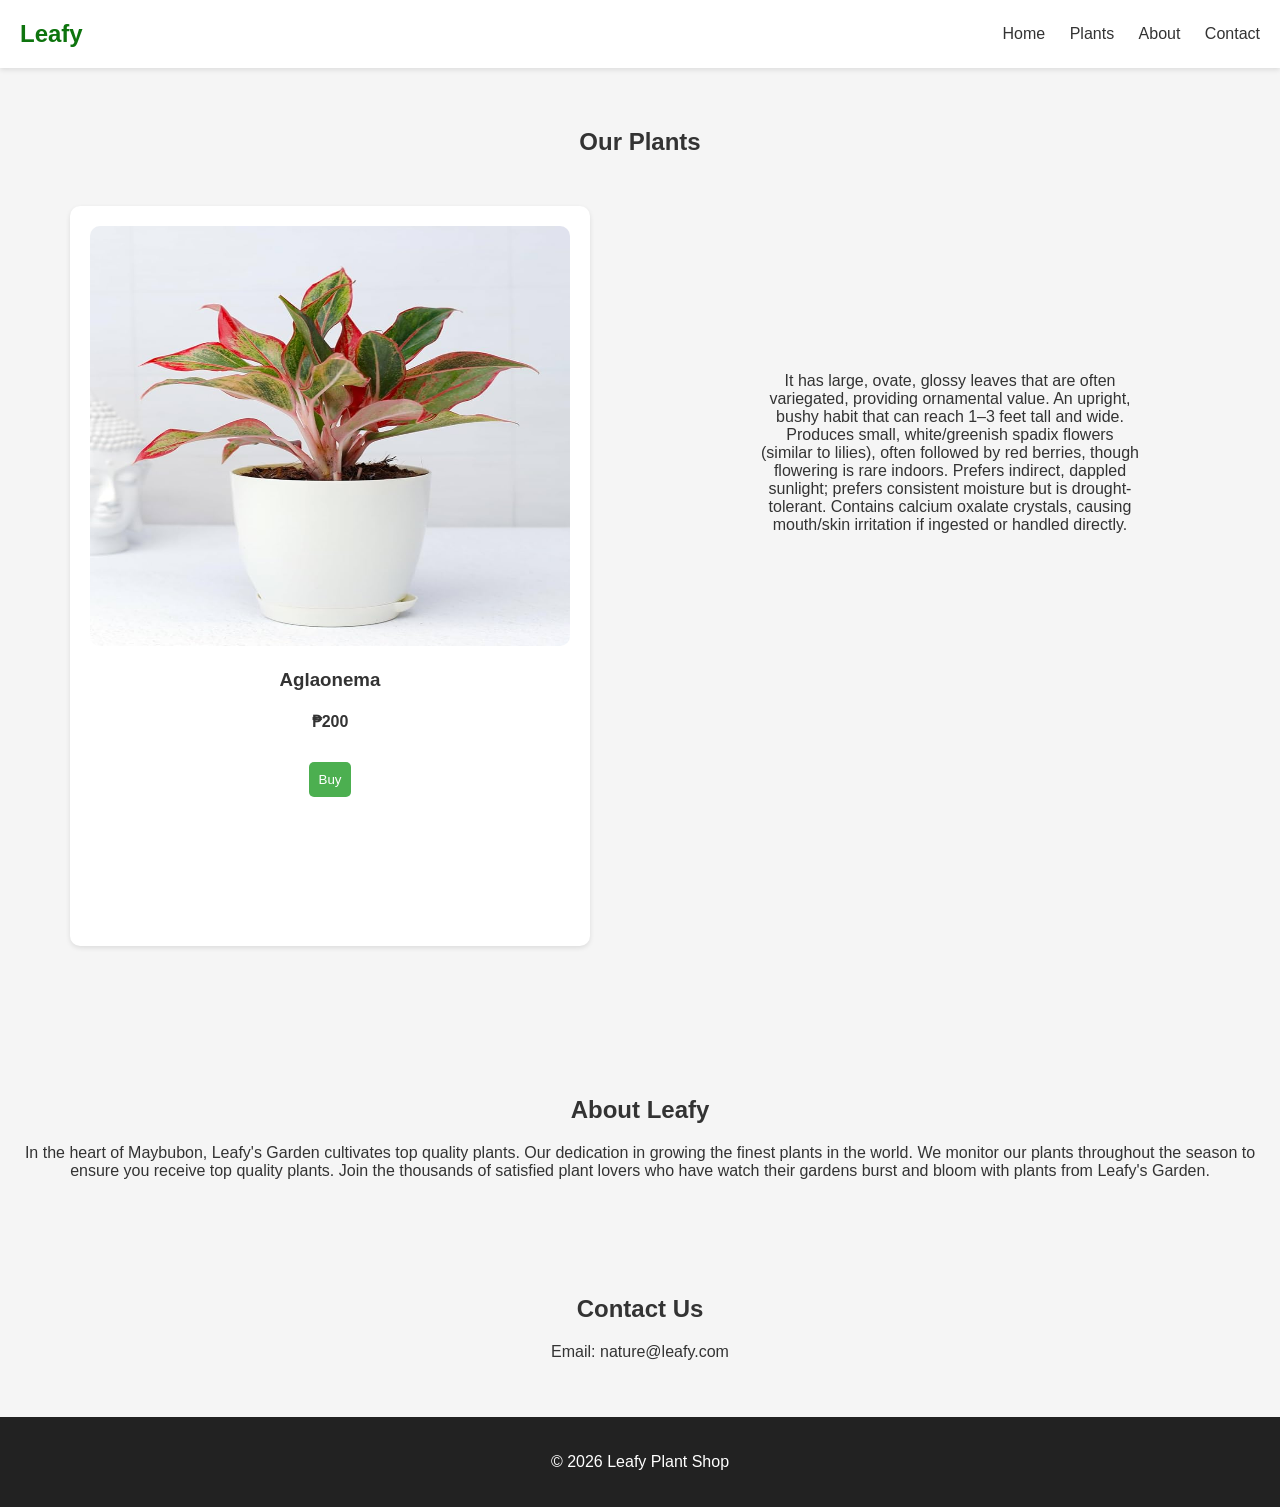
<file: aglaonema.html>
<!DOCTYPE html>
<html lang="en">
<head>
    <meta charset="UTF-8">
    <meta name="viewport" content="width=device-width, initial-scale=1.0">
    <title>Leafy Plant Shop</title>
    <link rel="stylesheet" href="plants.css">

</head>
<body>
    <header>
  <h1 style="color: #0e740e;;">Leafy</h1>
  <nav>
    <a href="homepage.html">Home</a>
    <a href="plants.html">Plants</a>
    <a href="#about">About</a>
    <a href="#contact">Contact</a>
  </nav>
</header>

<center>

<section class="section" id="plants">
  <h2>Our Plants</h2>
  <div class="plants">

    <div class="card">
      <img src="image/aglaonema.jpg" height="60%" />
      </a>
      <h3>Aglaonema</h3>
      <h4>₱200</h4>
      <button onclick="addToCart('Aglaonema')">Buy</button>
    </div>

   <div class="paragraph">
    <p> It has large, ovate, glossy leaves that are often variegated, providing ornamental value.
An upright, bushy habit that can reach 1–3 feet tall and wide.
Produces small, white/greenish spadix flowers (similar to lilies), often followed by red berries, though flowering is rare indoors.
Prefers indirect, dappled sunlight; prefers consistent moisture but is drought-tolerant.
Contains calcium oxalate crystals, causing mouth/skin irritation if ingested or handled directly.
</p>
</div>
</center>

    <section class="section" id="about">
    <h2>About Leafy</h2>
    <p> In the heart of Maybubon, Leafy's Garden cultivates top quality plants. Our dedication in growing the finest plants in the world. We monitor our plants throughout the season to ensure you receive top quality plants. Join the thousands of satisfied plant lovers who have watch their gardens burst and bloom with plants from Leafy's Garden.</p>
</section>

<section class="section" id="contact">
  <h2>Contact Us</h2>
  <p>Email: nature@leafy.com</p>
</section>



<footer>
  <p>© 2026 Leafy Plant Shop</p>
</footer>

    <script>
  function addToCart(plant) {
    alert(plant + ' Has been purchased!');
  }
</script>

    
</body>
</html>
</file>
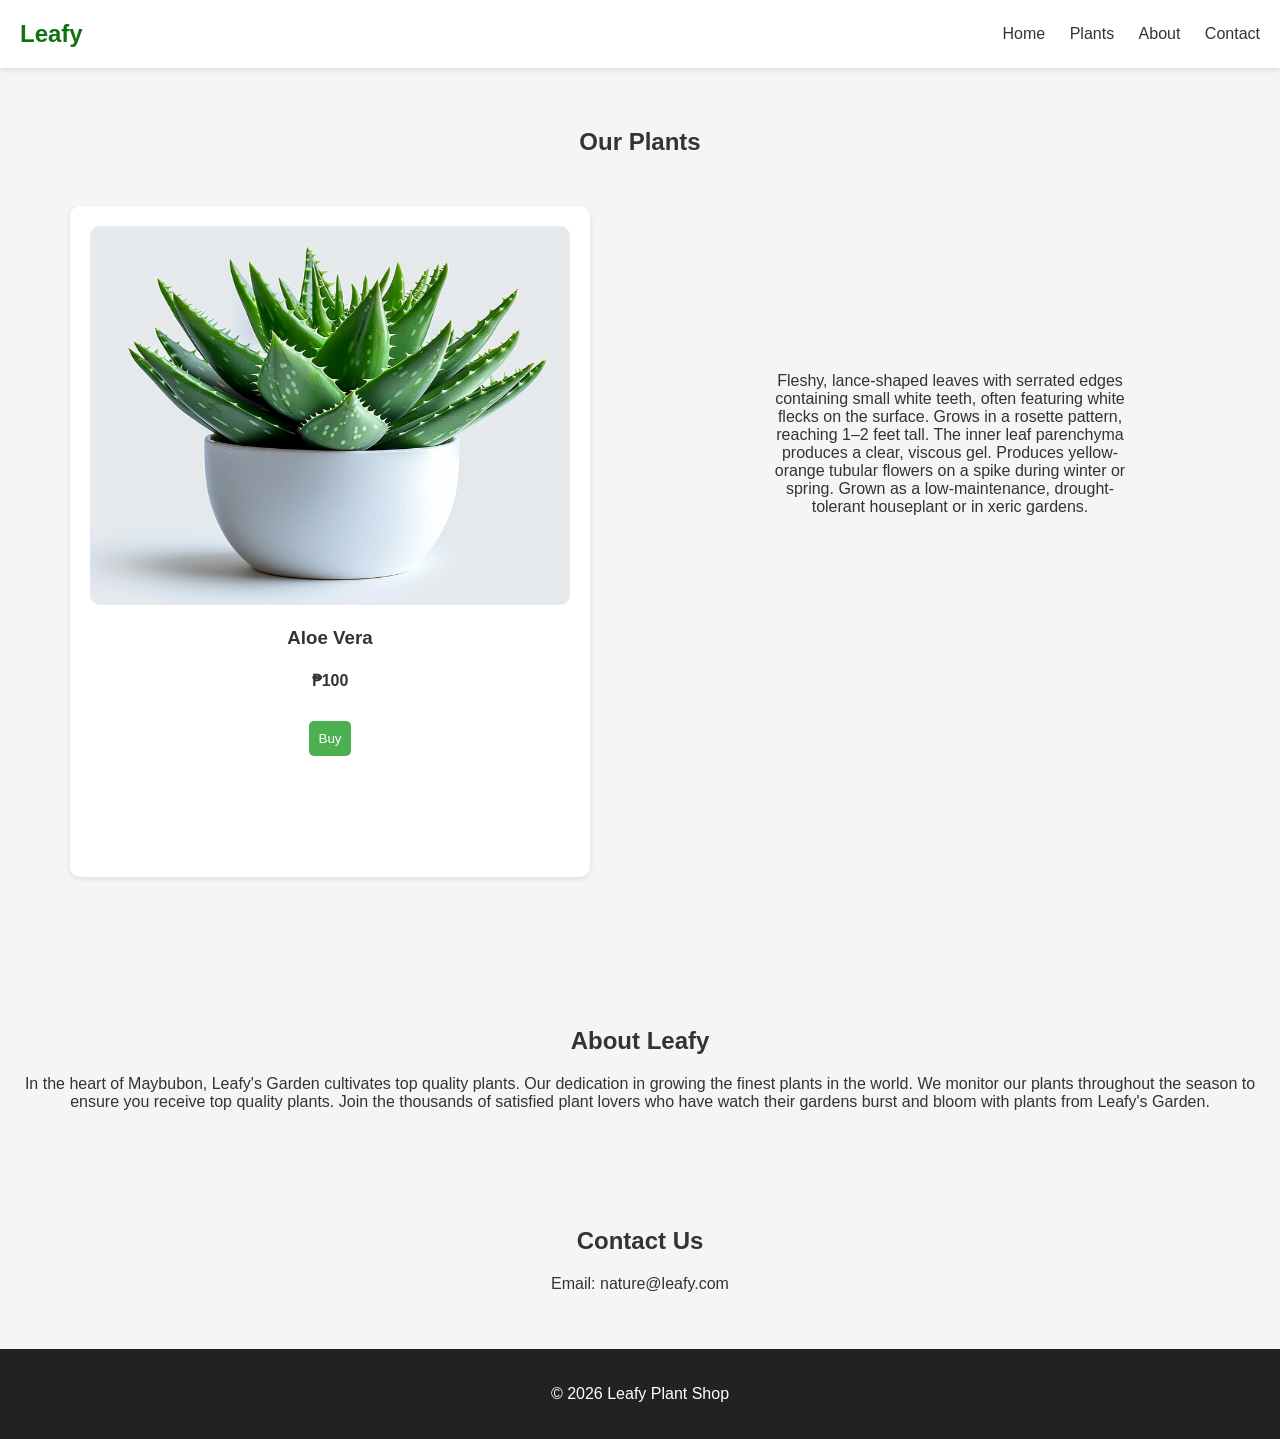
<file: aloeVera.html>
<!DOCTYPE html>
<html lang="en">
<head>
    <meta charset="UTF-8">
    <meta name="viewport" content="width=device-width, initial-scale=1.0">
    <title>Leafy Plant Shop</title>
    <link rel="stylesheet" href="plants.css">

</head>
<body>
    <header>
  <h1 style="color: #0e740e;;">Leafy</h1>
  <nav>
    <a href="homepage.html">Home</a>
    <a href="plants.html">Plants</a>
    <a href="#about">About</a>
    <a href="#contact">Contact</a>
  </nav>
</header>

<center>

<section class="section" id="plants">
  <h2>Our Plants</h2>
  <div class="plants">

    <div class="card">
      <img src="image/AloeVera.jpg" height="60%" />
      </a>
      <h3>Aloe Vera</h3>
      <h4>₱100</h4>
      <button onclick="addToCart('Aloe Vera')">Buy</button>
    </div>

   <div class="paragraph">
    <p>
    Fleshy, lance-shaped leaves with serrated edges containing small white teeth, often featuring white flecks on the surface.
    Grows in a rosette pattern, reaching 1–2 feet tall.
    The inner leaf parenchyma produces a clear, viscous gel.
    Produces yellow-orange tubular flowers on a spike during winter or spring. 
    Grown as a low-maintenance, drought-tolerant houseplant or in xeric gardens. 
    </p>
</div>
</center>

    <section class="section" id="about">
    <h2>About Leafy</h2>
    <p> In the heart of Maybubon, Leafy's Garden cultivates top quality plants. Our dedication in growing the finest plants in the world. We monitor our plants throughout the season to ensure you receive top quality plants. Join the thousands of satisfied plant lovers who have watch their gardens burst and bloom with plants from Leafy's Garden.</p>
</section>

<section class="section" id="contact">
  <h2>Contact Us</h2>
  <p>Email: nature@leafy.com</p>
</section>



<footer>
  <p>© 2026 Leafy Plant Shop</p>
</footer>

    <script>
  function addToCart(plant) {
    alert(plant + ' Has been purchased!');
  }
</script>

    
</body>
</html>
</file>
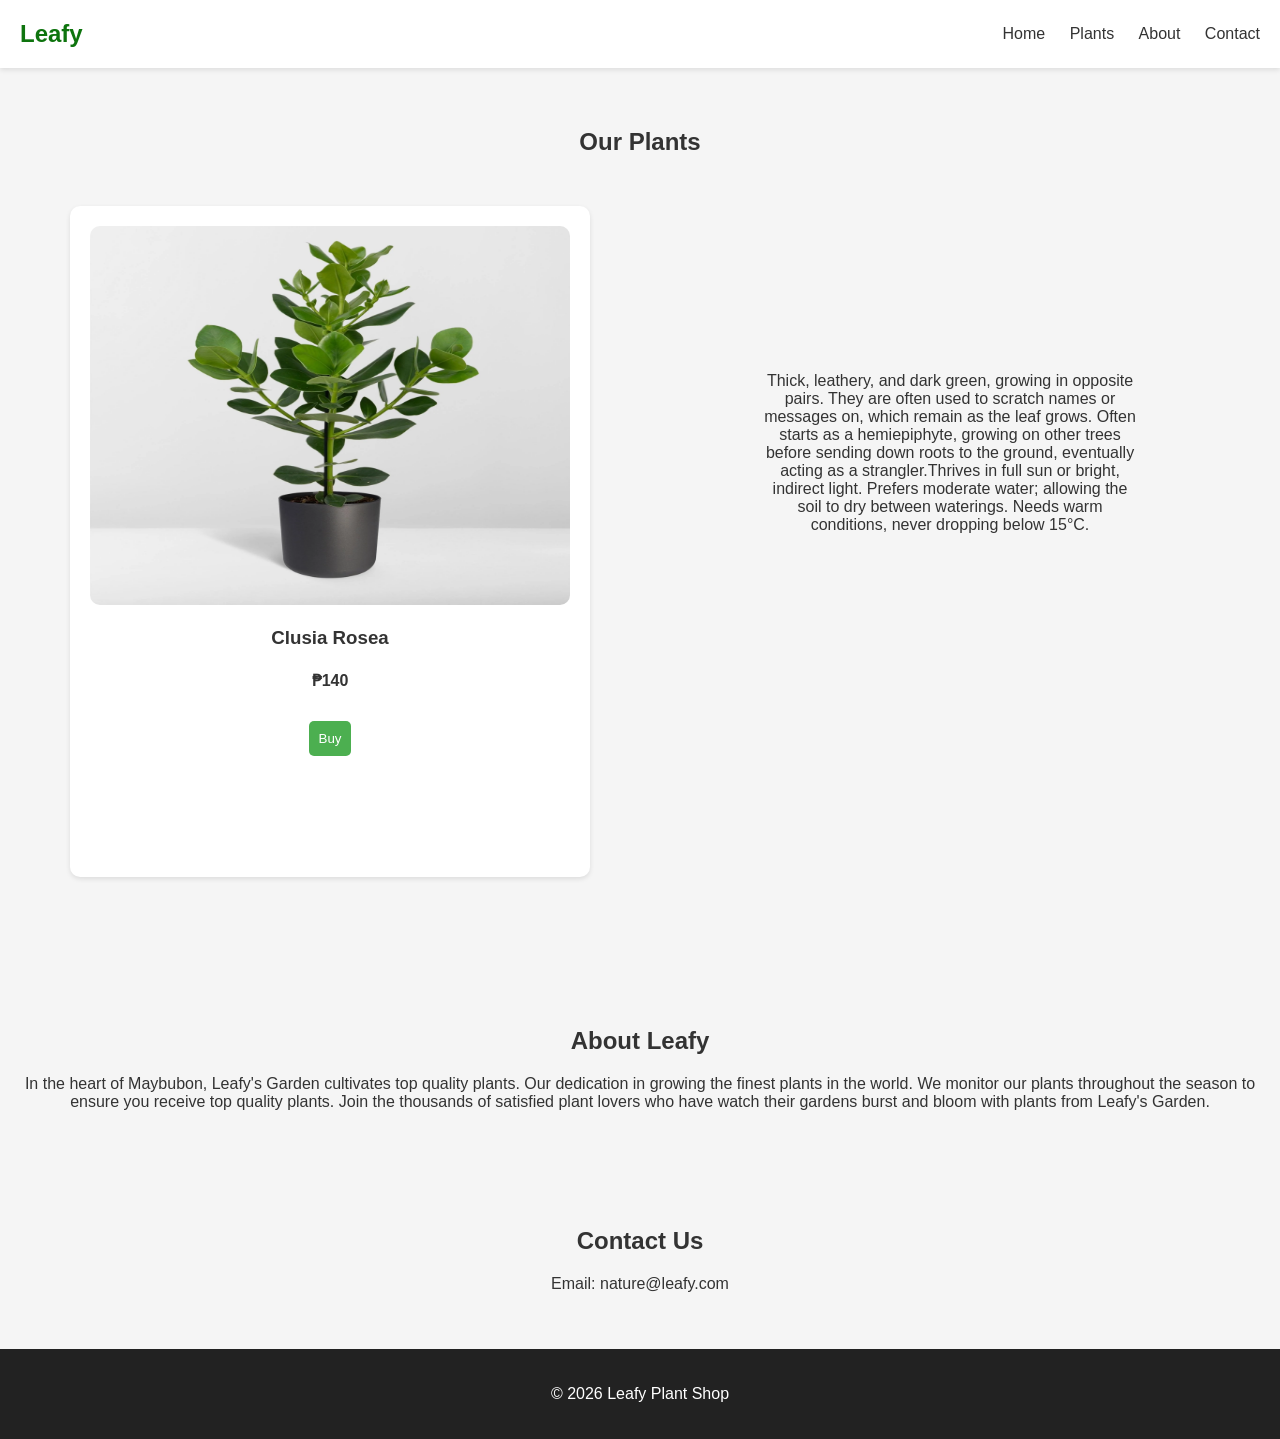
<file: clusiaRosea.html>
<!DOCTYPE html>
<html lang="en">
<head>
    <meta charset="UTF-8">
    <meta name="viewport" content="width=device-width, initial-scale=1.0">
    <title>Leafy Plant Shop</title>
    <link rel="stylesheet" href="plants.css">

</head>
<body>
    <header>
  <h1 style="color: #0e740e;;">Leafy</h1>
  <nav>
    <a href="homepage.html">Home</a>
    <a href="plants.html">Plants</a>
    <a href="#about">About</a>
    <a href="#contact">Contact</a>
  </nav>
</header>

<center>

<section class="section" id="plants">
  <h2>Our Plants</h2>
  <div class="plants">

    <div class="card">
      <img src="image/closiaRosea.webp" height="60%" />
      </a>
      <h3>Clusia Rosea</h3>
      <h4>₱140</h4>
      <button onclick="addToCart('Clusia Rosea')">Buy</button>
    </div>

   <div class="paragraph">
    <p>Thick, leathery, and dark green, growing in opposite pairs. They are often used to scratch names or messages on, which remain as the leaf grows.
Often starts as a hemiepiphyte, growing on other trees before sending down roots to the ground, eventually acting as a strangler.Thrives in full sun or bright, indirect light.
Prefers moderate water; allowing the soil to dry between waterings.
Needs warm conditions, never dropping below 15°C. </p>
</div>
</center>

    <section class="section" id="about">
    <h2>About Leafy</h2>
    <p> In the heart of Maybubon, Leafy's Garden cultivates top quality plants. Our dedication in growing the finest plants in the world. We monitor our plants throughout the season to ensure you receive top quality plants. Join the thousands of satisfied plant lovers who have watch their gardens burst and bloom with plants from Leafy's Garden.</p>
</section>

<section class="section" id="contact">
  <h2>Contact Us</h2>
  <p>Email: nature@leafy.com</p>
</section>



<footer>
  <p>© 2026 Leafy Plant Shop</p>
</footer>

    <script>
  function addToCart(plant) {
    alert(plant + ' Has been purchased!');
  }
</script>

    
</body>
</html>
</file>
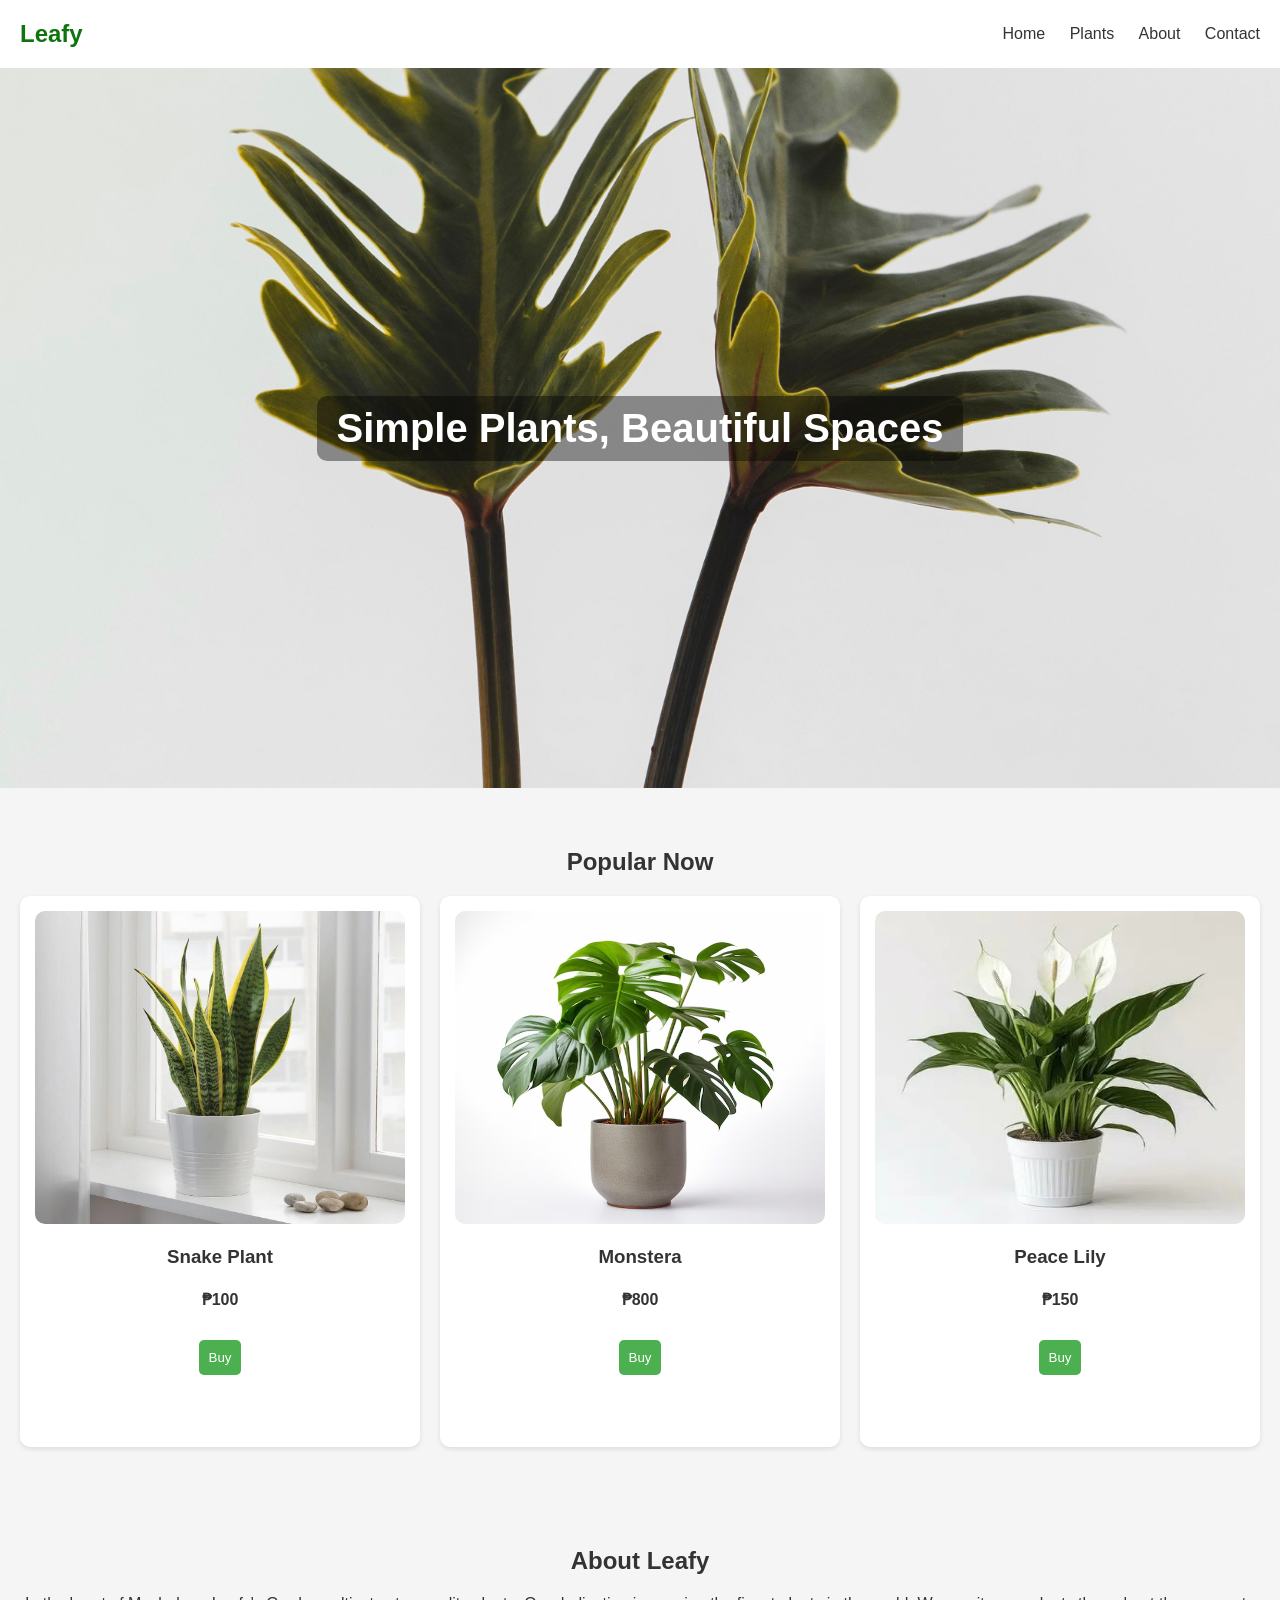
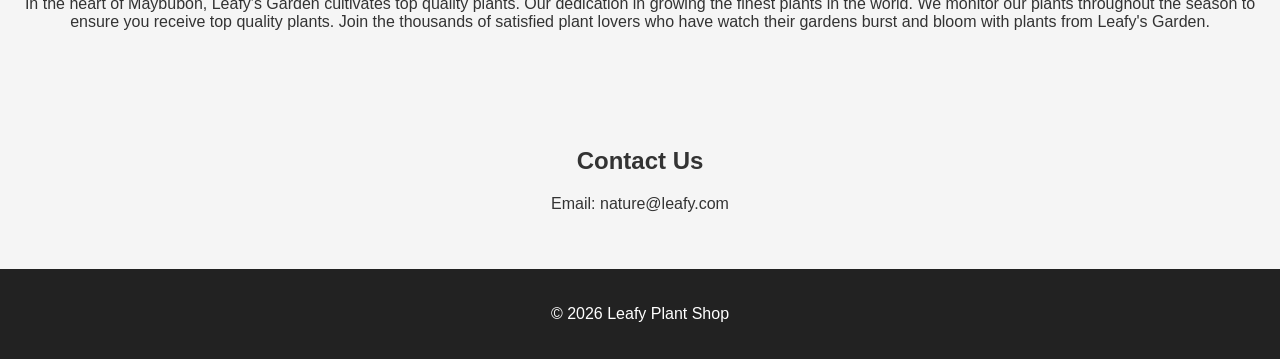
<file: home_page.html>
<!DOCTYPE html>
<html lang="en">
<head>
  <meta charset="UTF-8" />
  <meta name="viewport" content="width=device-width, initial-scale=1.0" />
  <title>Leafy Plant Shop</title>
  <link rel="stylesheet" href="style.css">
  
 
</head>

<header>
  <h1 style="color: #0e740e;;">Leafy</h1>
  <nav>
    <a href="#home">Home</a>
    <a href="plants.html">Plants</a>
    <a href="#about">About</a>
    <a href="#contact">Contact</a>
  </nav>
</header>

<section class="qoute">
  <h2>Simple Plants, Beautiful Spaces</h2>
</section>

<section class="section" id="plants">
  <h2>Popular Now</h2>
  <div class="plants">

    <div class="card">
      <a href="snakePlant.html" target="_self">
      <img src="image/SnakePlant.webp" height="60%"/>
      </a>
      <h3>Snake Plant</h3>
      <h4>₱100</h4>
      <button onclick="addToCart('Snake Plant')">Buy</button>
    </div>

    <div class="card">
      <a href="monstera.html" target="_self">
      <img src="image/Monstera.avif" height="60%"/>
    </a>
      <h3>Monstera</h3>
      <h4>₱800</h4>
      <button onclick="addToCart('Monstera')">Buy</button>
    </div>

    <div class="card">
      <a href="peaceLily.html" target="_self">
      <img src="image/PeaceLily.webp" height="60%">
      </a>

      <h3>Peace Lily</h3>
      <h4>₱150</h4>
      <button onclick="addToCart('Peace Lily')">Buy</button>
    </div>

  </div>
  </section>

  
<section class="section" id="about">
    <h2>About Leafy</h2>
    <p> In the heart of Maybubon, Leafy's Garden cultivates top quality plants. Our dedication in growing the finest plants in the world. We monitor our plants throughout the season to ensure you receive top quality plants. Join the thousands of satisfied plant lovers who have watch their gardens burst and bloom with plants from Leafy's Garden.</p>
</section>

<section class="section" id="contact">
  <h2>Contact Us</h2>
  <p>Email: nature@leafy.com</p>
</section>

<footer>
  <p>© 2026 Leafy Plant Shop</p>
</footer>

<script>
  function addToCart(plant) {
    alert(plant + ' Has been purchased!');
  }
</script>

</body>
</html>
</file>
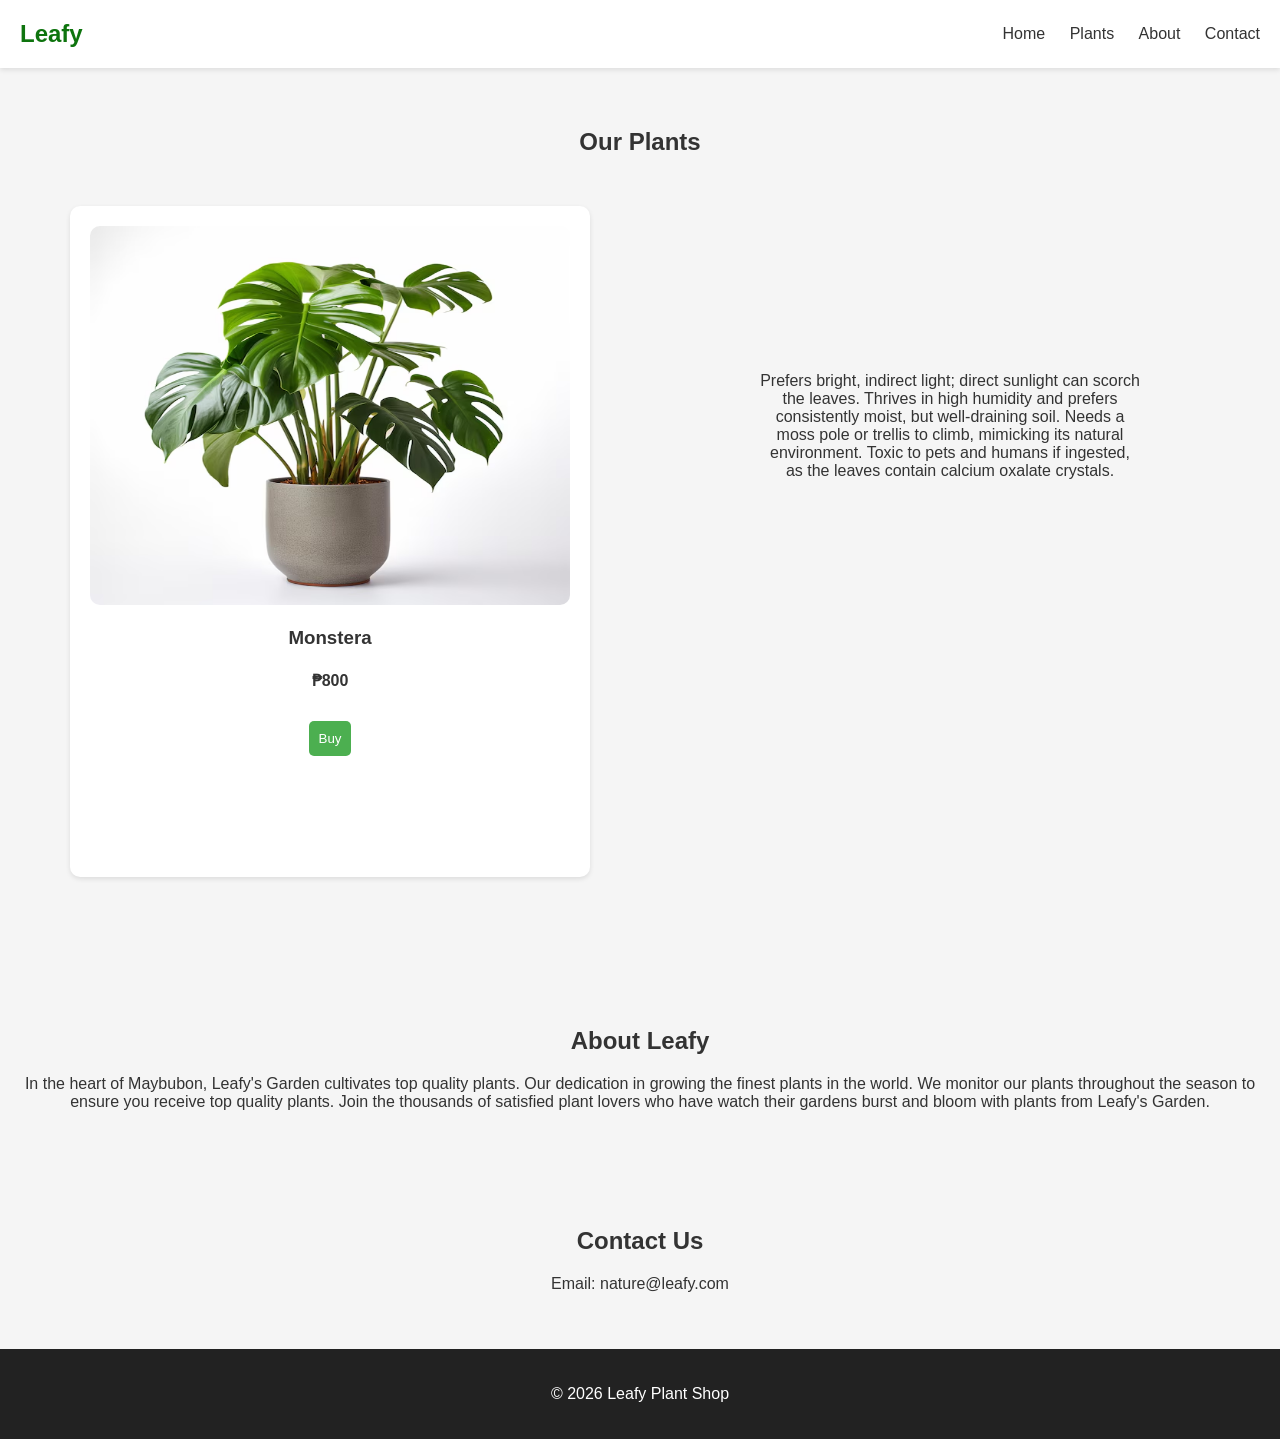
<file: monstera.html>
<!DOCTYPE html>
<html lang="en">
<head>
    <meta charset="UTF-8">
    <meta name="viewport" content="width=device-width, initial-scale=1.0">
    <title>Leafy Plant Shop</title>
    <link rel="stylesheet" href="plants.css">

</head>
<body>
    <header>
  <h1 style="color: #0e740e;;">Leafy</h1>
  <nav>
    <a href="homepage.html">Home</a>
    <a href="plants.html">Plants</a>
    <a href="#about">About</a>
    <a href="#contact">Contact</a>
  </nav>
</header>

<center>

<section class="section" id="plants">
  <h2>Our Plants</h2>
  <div class="plants">

    <div class="card">
      <img src="image/Monstera.avif" height="60%" />
      </a>
      <h3>Monstera</h3>
      <h4>₱800</h4>
      <button onclick="addToCart('Monstera')">Buy</button>
    </div>

   <div class="paragraph">
    <p>Prefers bright, indirect light; direct sunlight can scorch the leaves.
Thrives in high humidity and prefers consistently moist, but well-draining soil.
 Needs a moss pole or trellis to climb, mimicking its natural environment.
Toxic to pets and humans if ingested, as the leaves contain calcium oxalate crystals.  </p>
</div>
</center>

    <section class="section" id="about">
    <h2>About Leafy</h2>
    <p> In the heart of Maybubon, Leafy's Garden cultivates top quality plants. Our dedication in growing the finest plants in the world. We monitor our plants throughout the season to ensure you receive top quality plants. Join the thousands of satisfied plant lovers who have watch their gardens burst and bloom with plants from Leafy's Garden.</p>
</section>

<section class="section" id="contact">
  <h2>Contact Us</h2>
  <p>Email: nature@leafy.com</p>
</section>



<footer>
  <p>© 2026 Leafy Plant Shop</p>
</footer>

    <script>
  function addToCart(plant) {
    alert(plant + ' Has been purchased!');
  }
</script>

    
</body>
</html>
</file>
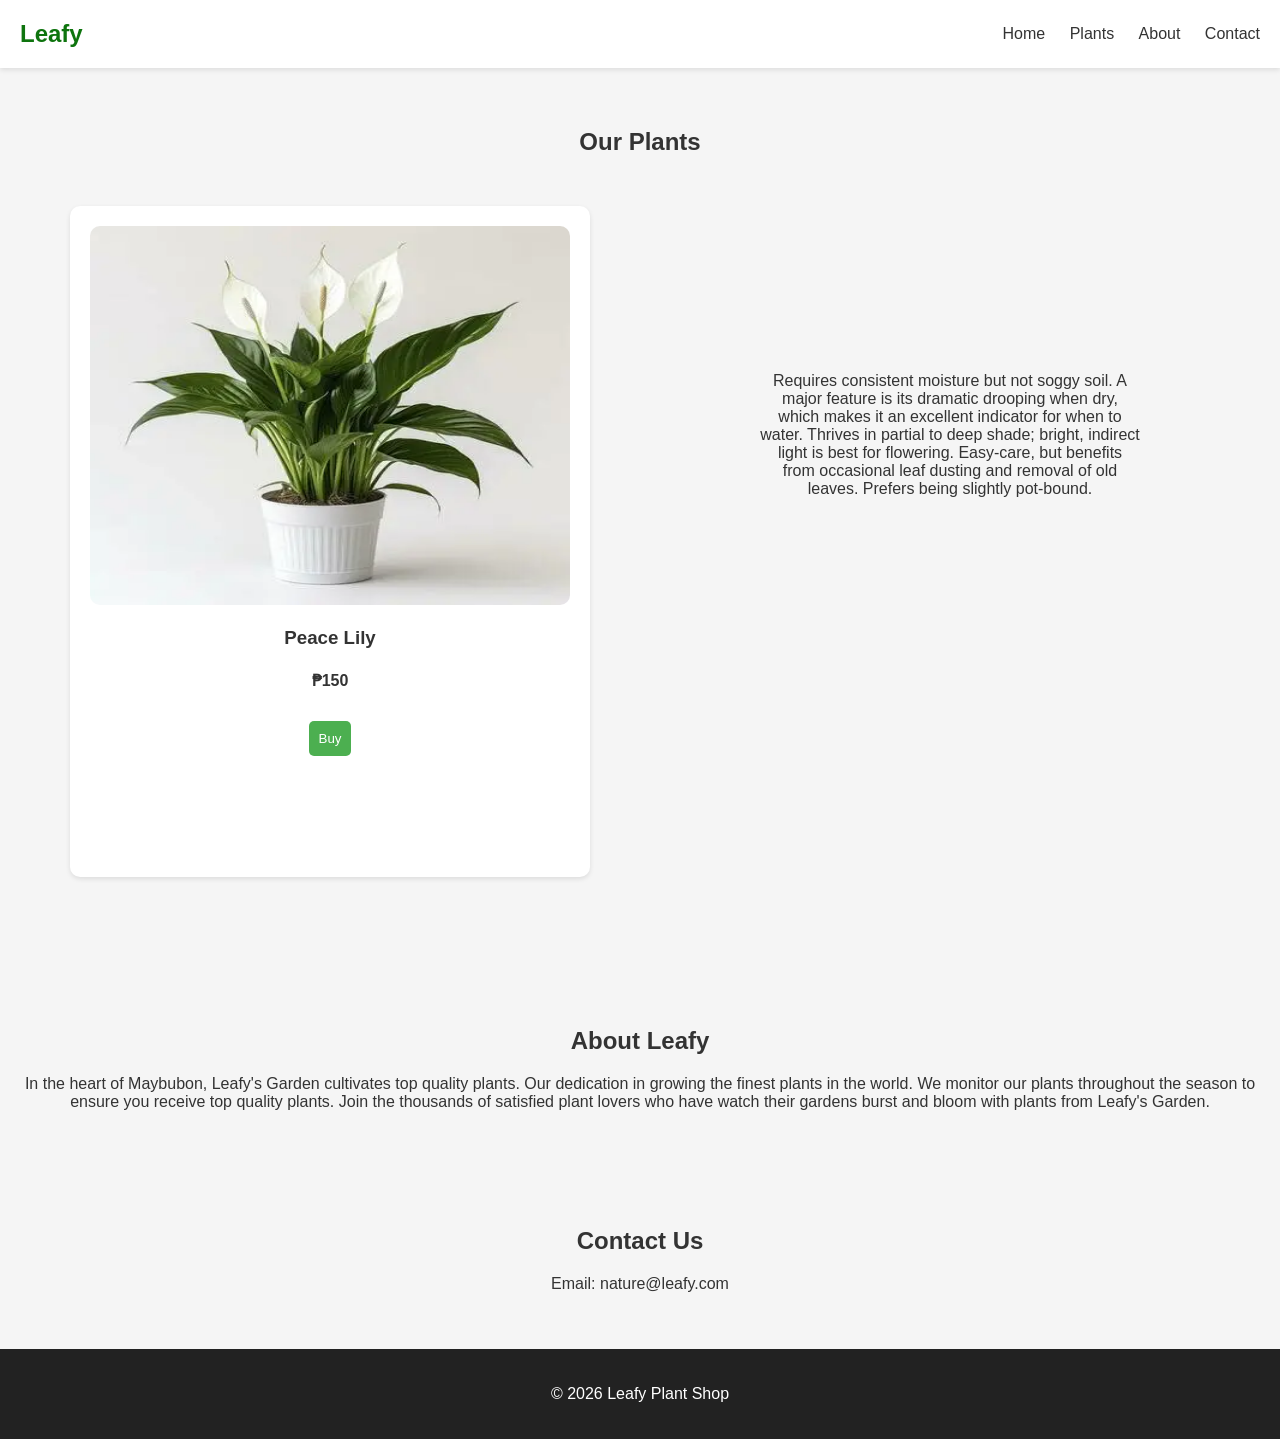
<file: peaceLily.html>
<!DOCTYPE html>
<html lang="en">
<head>
    <meta charset="UTF-8">
    <meta name="viewport" content="width=device-width, initial-scale=1.0">
    <title>Leafy Plant Shop</title>
    <link rel="stylesheet" href="plants.css">

</head>
<body>
    <header>
  <h1 style="color: #0e740e;;">Leafy</h1>
  <nav>
    <a href="homepage.html">Home</a>
    <a href="plants.html">Plants</a>
    <a href="#about">About</a>
    <a href="#contact">Contact</a>
  </nav>
</header>

<center>

<section class="section" id="plants">
  <h2>Our Plants</h2>
  <div class="plants">

    <div class="card">
      <img src="image/PeaceLily.webp" height="60%" />
      </a>
      <h3>Peace Lily</h3>
      <h4>₱150</h4>
      <button onclick="addToCart('Peace Lily')">Buy</button>
    </div>

   <div class="paragraph">
    <p>Requires consistent moisture but not soggy soil. A major feature is its dramatic drooping when dry, which makes it an excellent indicator for when to water.
Thrives in partial to deep shade; bright, indirect light is best for flowering.
Easy-care, but benefits from occasional leaf dusting and removal of old leaves.
Prefers being slightly pot-bound. </p>
</div>
</center>

    <section class="section" id="about">
    <h2>About Leafy</h2>
    <p> In the heart of Maybubon, Leafy's Garden cultivates top quality plants. Our dedication in growing the finest plants in the world. We monitor our plants throughout the season to ensure you receive top quality plants. Join the thousands of satisfied plant lovers who have watch their gardens burst and bloom with plants from Leafy's Garden.</p>
</section>

<section class="section" id="contact">
  <h2>Contact Us</h2>
  <p>Email: nature@leafy.com</p>
</section>



<footer>
  <p>© 2026 Leafy Plant Shop</p>
</footer>

    <script>
  function addToCart(plant) {
    alert(plant + ' Has been purchased!');
  }
</script>

    
</body>
</html>
</file>
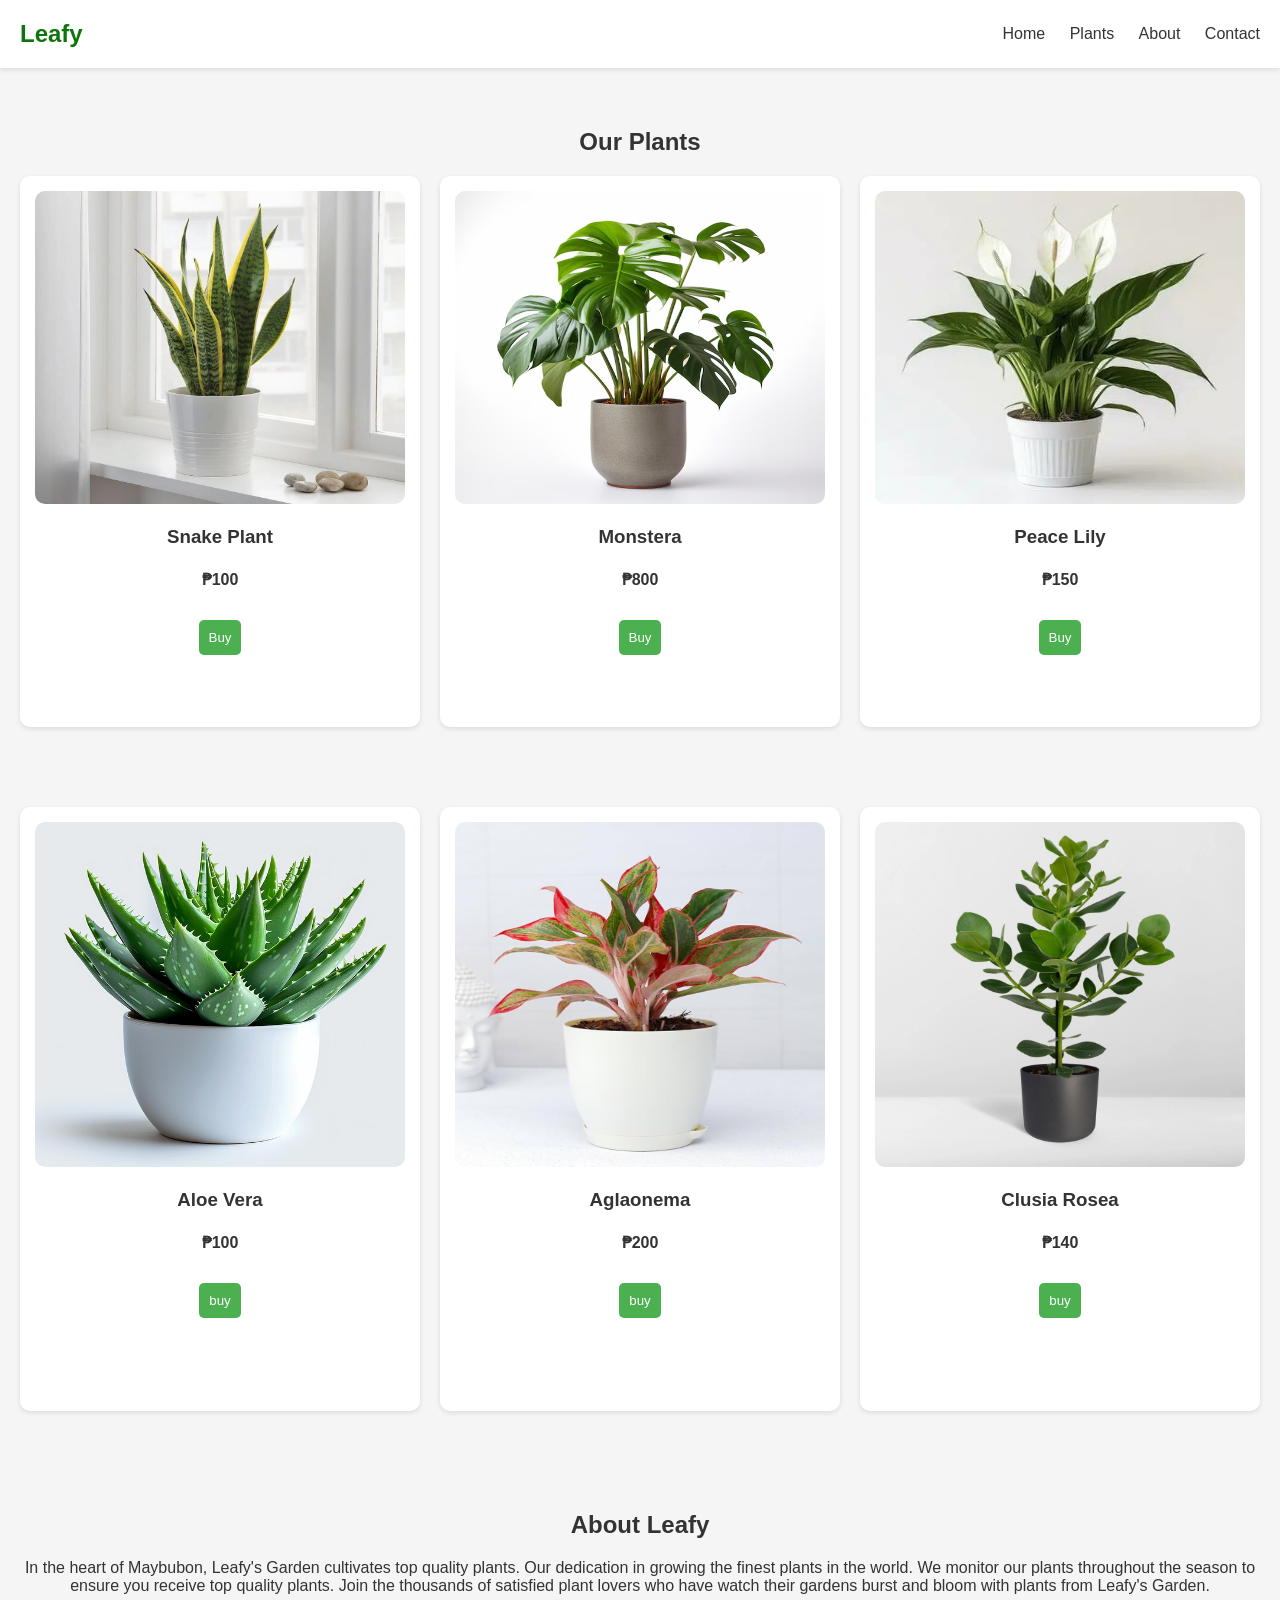
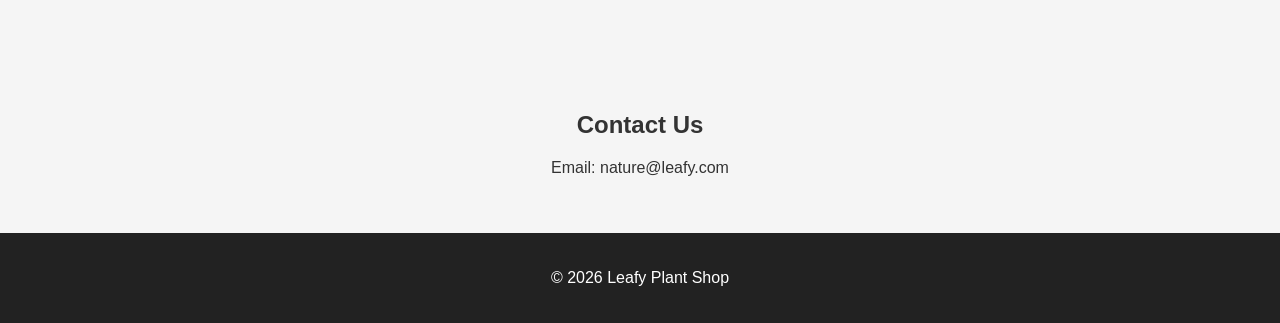
<file: plants.html>
<!DOCTYPE html>
<html lang="en">
<head>
  <meta charset="UTF-8" />
  <meta name="viewport" content="width=device-width, initial-scale=1.0" />
  <title>Leafy Plant Shop</title>
  <link rel="stylesheet" href="style.css">
  
 
</head>

<header>
  <h1 style="color: #0e740e;;">Leafy</h1>
  <nav>
    <a href="homepage.html">Home</a>
    <a href="plants.html">Plants</a>
    <a href="#about">About</a>
    <a href="#contact">Contact</a>
  </nav>
</header>


<section class="section" id="plants">
  <h2>Our Plants</h2>
  <div class="plants">

    <div class="card">
      <a href="snakePlant.html" target="_self">
      <img src="image/SnakePlant.webp" height="60%"/>
      </a>
      <h3>Snake Plant</h3>
      <h4>₱100</h4>
      <button onclick="addToCart('Snake Plant')">Buy</button>
    </div>

    <div class="card">
      <a href="monstera.html" target="_self">
      <img src="image/Monstera.avif" height="60%"/>
    </a>
      <h3>Monstera</h3>
      <h4>₱800</h4>
      <button onclick="addToCart('Monstera')">Buy</button>
    </div>

    <div class="card">
      <a href="peaceLily.html" target="_self">
      <img src="image/PeaceLily.webp" height="60%"/>
      </a>

      <h3>Peace Lily</h3>
      <h4>₱150</h4>
      <button onclick="addToCart('Peace Lily')">Buy</button>
    </div>

  </div>
  </section>

  <section class="section" id="plants">
  <div class="plants">
    <div class="card">
      <a href="aloeVera.html" target="_self">
      <img src="image/AloeVera.jpg" height="60%"/>
      </a>

      <h3>Aloe Vera</h3>
      <h4>₱100</h4>
      <button onclick="addToCart('Aloe Vera')">buy</button>
    </div>

    <div class="card">
      <a href="aglaonema.html" target="_self">
      <img src="image/aglaonema.jpg" height="60%"/>
      </a>

      <h3>Aglaonema</h3>
      <h4>₱200</h4>
      <button onclick="addToCart('Aglaonema')">buy</button>
    </div>

    <div class="card">
      <a href="clusiaRosea.html" target="_self">
      <img src="image/closiaRosea.webp" height="60%"/>
      </a>

      <h3>Clusia Rosea</h3>
      <h4>₱140</h4>
      <button onclick="addToCart('Clusia Rosea')">buy</button>
    </div>

  </div>
  </section>

<section class="section" id="about">
    <h2>About Leafy</h2>
    <p> In the heart of Maybubon, Leafy's Garden cultivates top quality plants. Our dedication in growing the finest plants in the world. We monitor our plants throughout the season to ensure you receive top quality plants. Join the thousands of satisfied plant lovers who have watch their gardens burst and bloom with plants from Leafy's Garden.</p>
</section>

<section class="section" id="contact">
  <h2>Contact Us</h2>
  <p>Email: nature@leafy.com</p>
</section>

<footer>
  <p>© 2026 Leafy Plant Shop</p>
</footer>

<script>
  function addToCart(plant) {
    alert(plant + ' Has been purchased!');
  }
</script>

</body>
</html>
</file>
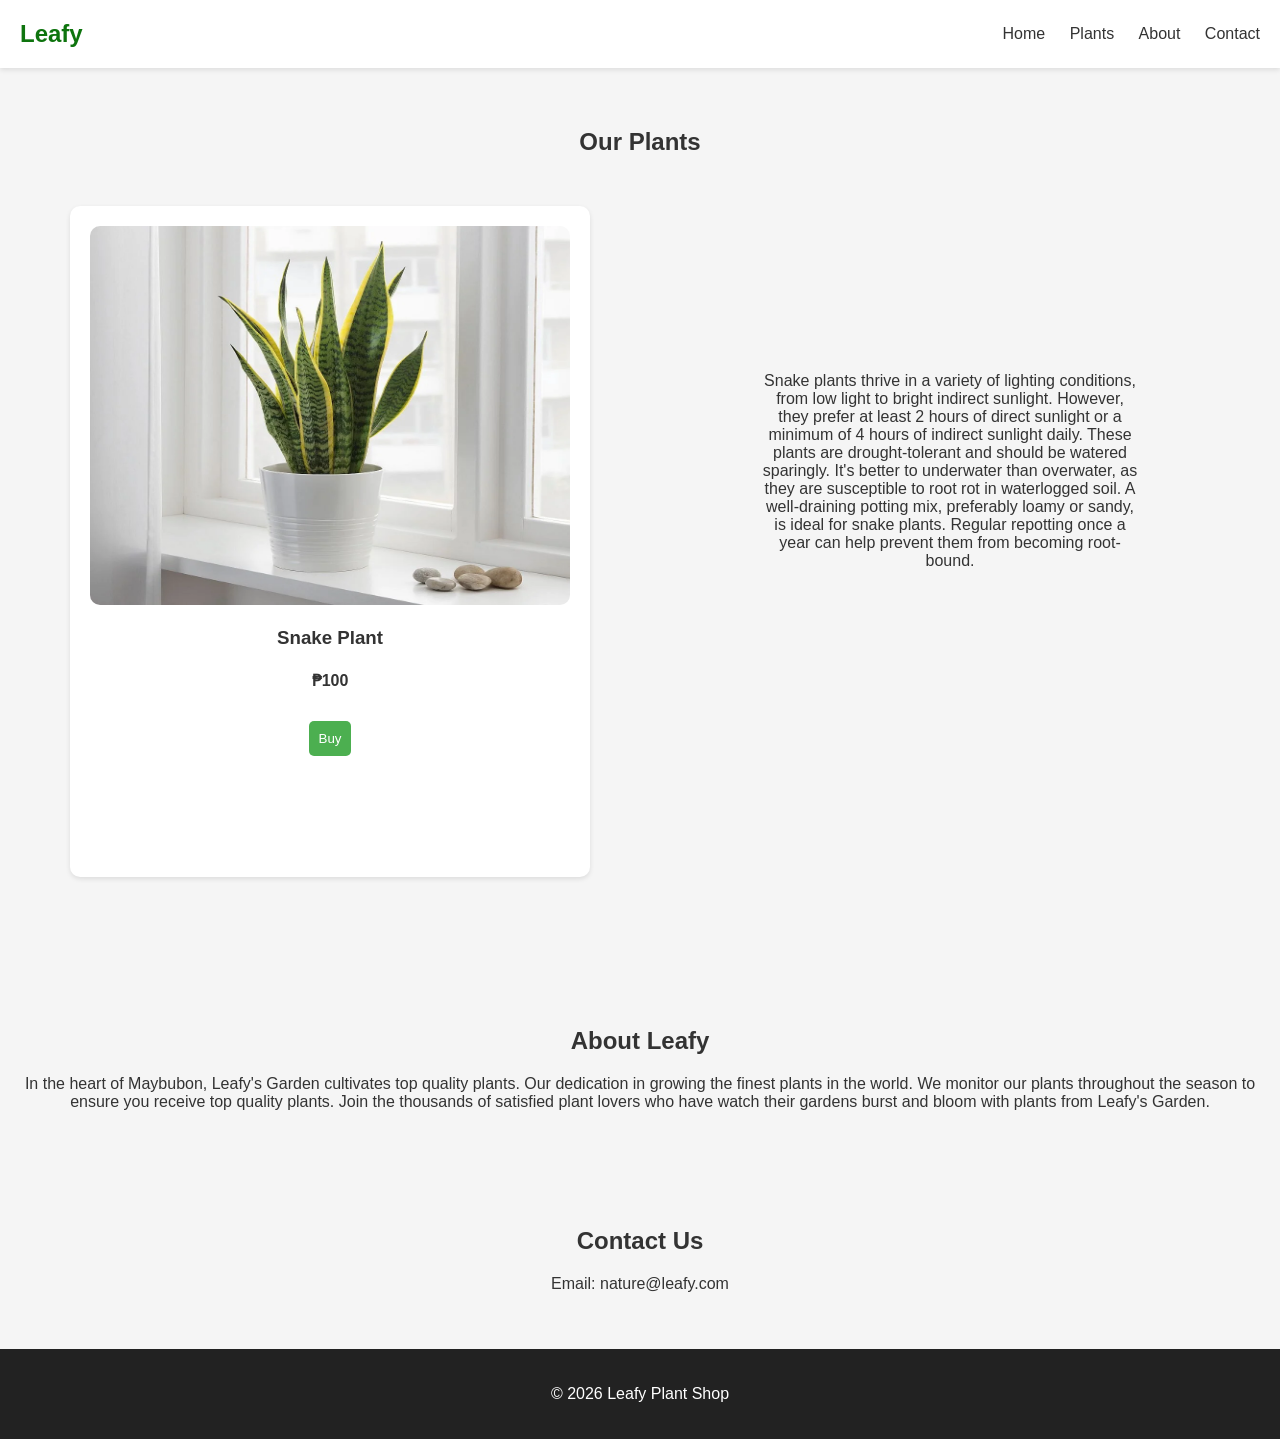
<file: snakePlant.html>
<!DOCTYPE html>
<html lang="en">
<head>
    <meta charset="UTF-8">
    <meta name="viewport" content="width=device-width, initial-scale=1.0">
    <title>Leafy Plant Shop</title>
    <link rel="stylesheet" href="plants.css">

</head>
<body>
    <header>
  <h1 style="color: #0e740e;;">Leafy</h1>
  <nav>
    <a href="homepage.html">Home</a>
    <a href="plants.html">Plants</a>
    <a href="#about">About</a>
    <a href="#contact">Contact</a>
  </nav>
</header>

<center>

<section class="section" id="plants">
  <h2>Our Plants</h2>
  <div class="plants">

    <div class="card">
      <img src="image/SnakePlant.webp" height="60%" />
      </a>
      <h3>Snake Plant</h3>
      <h4>₱100</h4>
      <button onclick="addToCart('Snake Plant')">Buy</button>
    </div>

   <div class="paragraph">
    <p>
       
Snake plants thrive in a variety of lighting conditions, from low light to bright indirect sunlight. However, they prefer at least 2 hours of direct sunlight or a minimum of 4 hours of indirect sunlight daily. 

These plants are drought-tolerant and should be watered sparingly. It's better to underwater than overwater, as they are susceptible to root rot in waterlogged soil.

A well-draining potting mix, preferably loamy or sandy, is ideal for snake plants. Regular repotting once a year can help prevent them from becoming root-bound. </p>
</div>
</center>

    <section class="section" id="about">
    <h2>About Leafy</h2>
    <p> In the heart of Maybubon, Leafy's Garden cultivates top quality plants. Our dedication in growing the finest plants in the world. We monitor our plants throughout the season to ensure you receive top quality plants. Join the thousands of satisfied plant lovers who have watch their gardens burst and bloom with plants from Leafy's Garden.</p>
</section>

<section class="section" id="contact">
  <h2>Contact Us</h2>
  <p>Email: nature@leafy.com</p>
</section>



<footer>
  <p>© 2026 Leafy Plant Shop</p>
</footer>

    <script>
  function addToCart(plant) {
    alert(plant + ' Has been purchased!');
  }
</script>

    
</body>
</html>
</file>
<file: plants.css>
body {
      margin: 0;
      font-family: Arial, sans-serif;
      background: #f5f5f5;
      color: #333;
    }

    header {
      background: white;
      padding: 20px;
      display: flex;
      justify-content: space-between;
      align-items: center;
      box-shadow: 0 2px 5px rgba(0,0,0,0.1);
    }

    header h1 {
      margin: 0;
      font-size: 24px;
    }

    nav a {
      margin-left: 20px;
      text-decoration: none;
      color: #333;
    }

    .bar{
      margin: 0;
      padding: 0;
      
    }

    .paragraph{
        margin: 0;
        padding: 150px 70px;
        
    
    }

    .section {
      padding: 40px 20px;
      text-align: center;
    }

    .plants {
      display: grid;
      grid-template-columns: repeat(auto-fit, minmax(200px, 1fr));
      gap: 100px;
      margin: 50px;
    }

    .card {
      background: white;
      padding: 20px;
      border-radius: 10px;
      box-shadow: 0 2px 5px rgba(0,0,0,0.1);
      
    }

    

    .card img {
      width: 100%;
      border-radius: 10px;
    }

    button {
      margin-top: 10px;
      padding: 10px;
      border: none;
      background: #4CAF50;
      color: white;
      border-radius: 5px;
      cursor: pointer;
    }

    button:hover {
      background: #45a049;
    }

    footer {
      background: #222;
      color: white;
      text-align: center;
      padding: 20px;
    }
</file>
<file: style.css>
body {
      margin: 0;
      font-family: Arial, sans-serif;
      background: #f5f5f5;
      color: #333;
    }

    header {
      background: white;
      padding: 20px;
      display: flex;
      justify-content: space-between;
      align-items: center;
      box-shadow: 0 2px 5px rgba(0,0,0,0.1);
    }

    header h1 {
      margin: 0;
      font-size: 24px;
    }

    nav a {
      margin-left: 20px;
      text-decoration: none;
      color: #333;
    }

    .bar{
      margin: 0;
      padding: 0;
      
    }

    .qoute{
      height: 80vh;
      background: url('image/abstract-minimal-plant-close-up.jpg') center/cover no-repeat;
      display: flex;
      align-items: center;
      justify-content: center;
      text-align: center;
      color: white;
    }

    .qoute h2 {
      font-size: 40px;
      background: rgba(0,0,0,0.4);
      padding: 10px 20px;
      border-radius: 10px;
    }

    .section {
      padding: 40px 20px;
      text-align: center;
    }

    .plants {
      display: grid;
      grid-template-columns: repeat(auto-fit, minmax(200px, 1fr));
      gap: 20px;
    }

    .card {
      background: white;
      padding: 15px;
      border-radius: 10px;
      box-shadow: 0 2px 5px rgba(0,0,0,0.1);
      transition: transform 0.3s;
    }

    .card:hover {
      transform: scale(1.05);
    }

    .card img {
      width: 100%;
      border-radius: 10px;
    }

    button {
      margin-top: 10px;
      padding: 10px;
      border: none;
      background: #4CAF50;
      color: white;
      border-radius: 5px;
      cursor: pointer;
    }

    button:hover {
      background: #45a049;
    }

    footer {
      background: #222;
      color: white;
      text-align: center;
      padding: 20px;
    }
</file>
